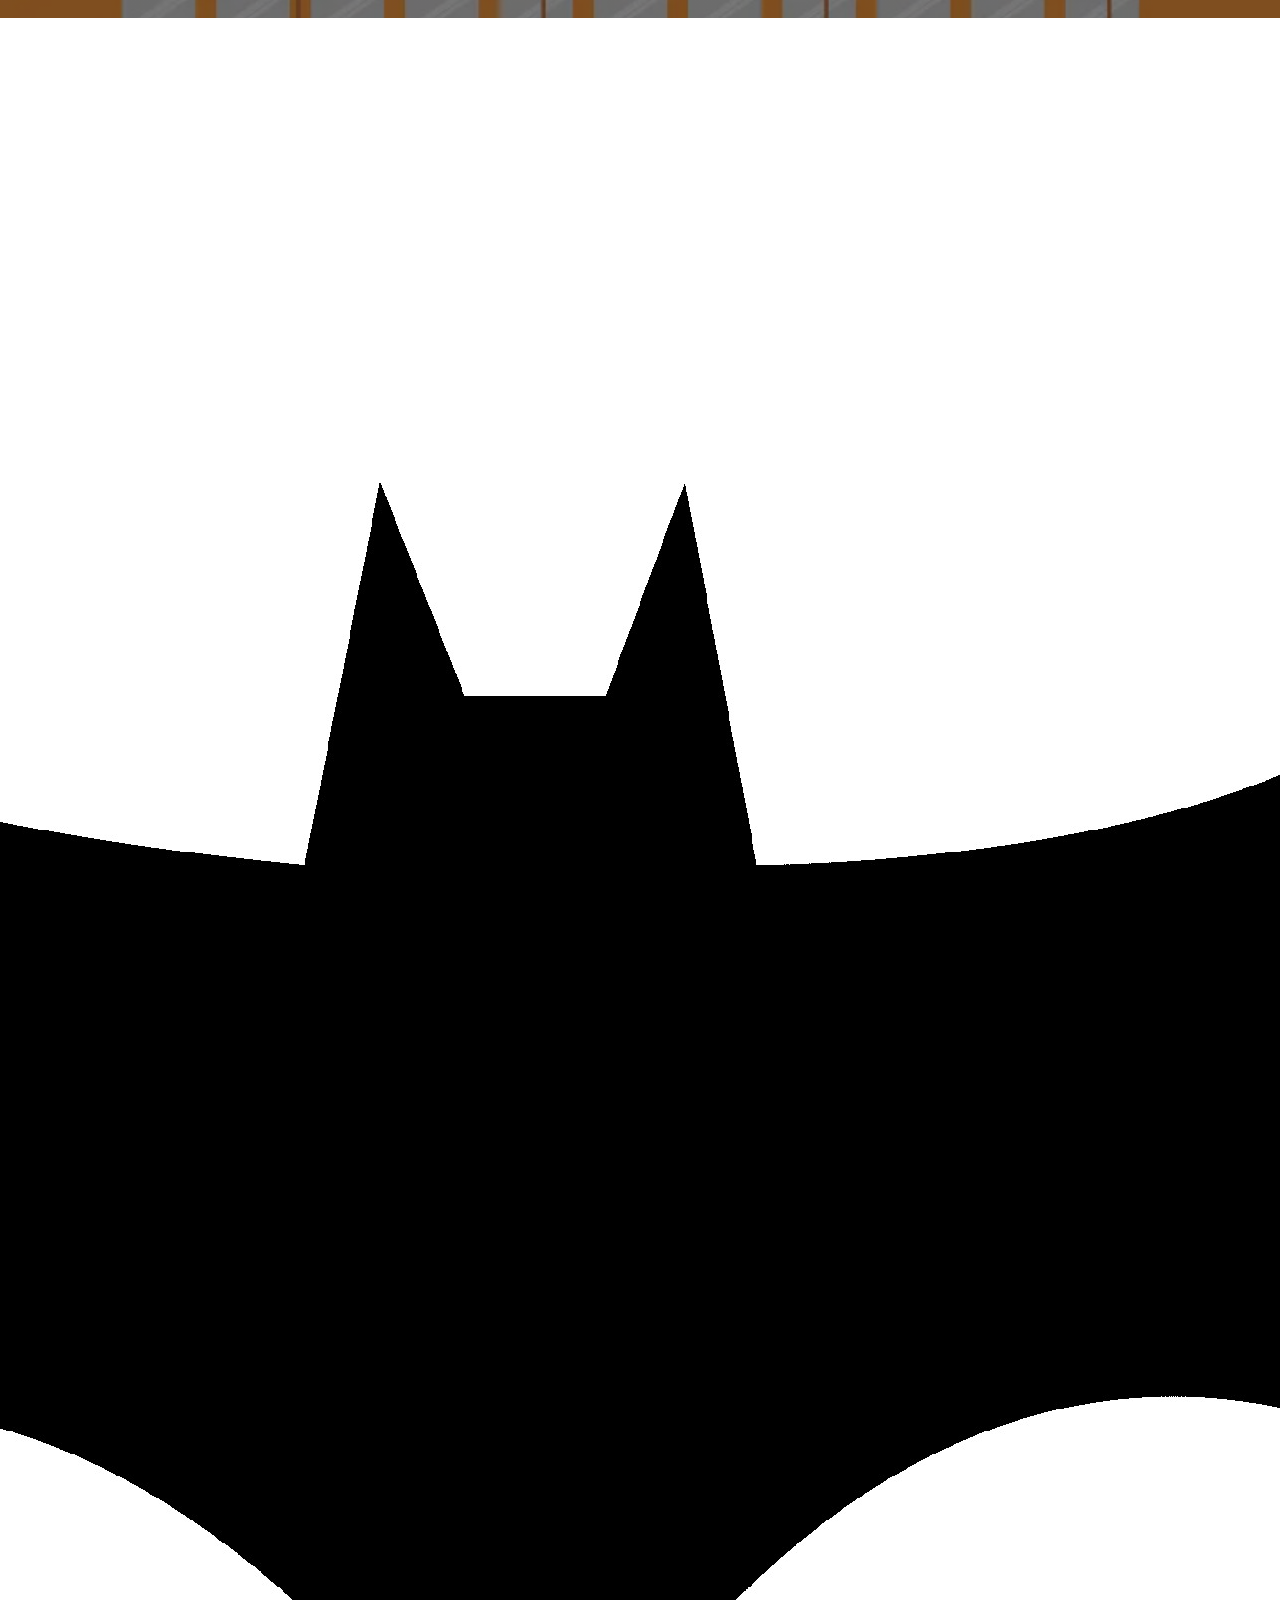
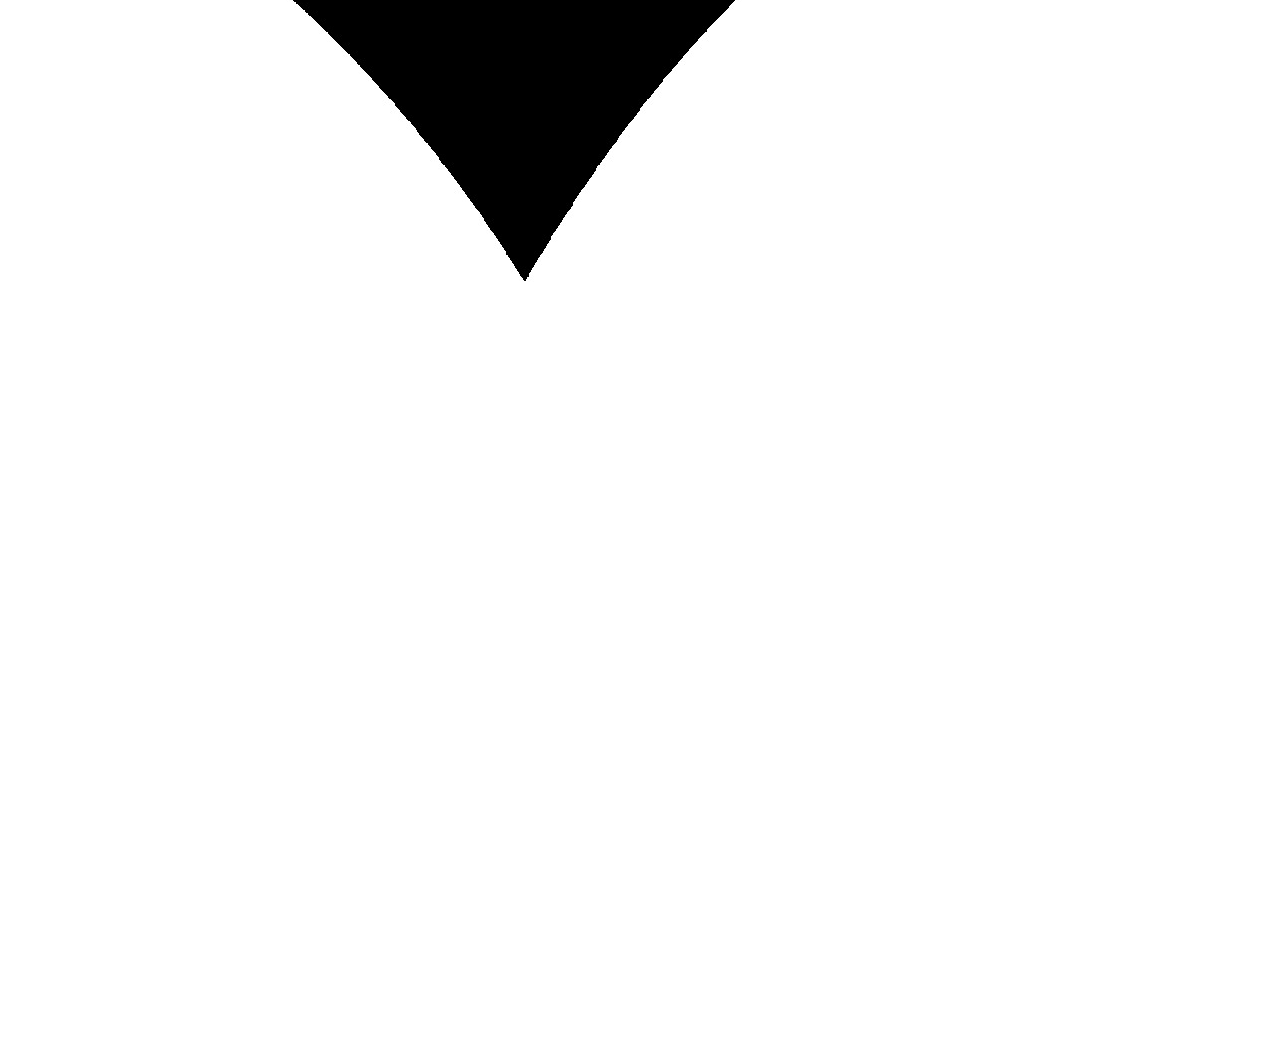
<file: index1.html>
<!DOCTYPE html>
<html>
<head>
  <meta charset="UTF-8">
  <title>Login Form</title>
  <link rel="stylesheet" href="styles.css"> <!-- Link to the CSS file -->
</head>
<body>

<!-- Button to open the modal login form -->
<button onclick="document.getElementById('id01').style.display='block'">Login</button>

<!-- The Modal for Login -->
<div id="id01" class="modal">
  <span onclick="document.getElementById('id01').style.display='none'" class="close" title="Close Modal">&times;</span>

  <!-- Modal Content -->
  <form class="modal-content animate" action="/action_page.php">
    <div class="imgcontainer">
      <img src="Batman-Logo.jpg" alt="Avatar" class="avatar">
    </div>

    <div class="container">
      <label for="uname"><b>Username</b></label>
      <input type="text" placeholder="Enter Username" name="uname" required>

      <label for="psw"><b>Password</b></label>
      <input type="password" placeholder="Enter Password" name="psw" required>

      <button type="submit">Login</button>
    </div>

    <div class="container bg-light">
      <div class="text-links">
        <span><a href="#" onclick="document.getElementById('id02').style.display='block'; document.getElementById('id01').style.display='none'">Forgot password?</a></span><br>
        <span>Don't you have an account? <a href="#" onclick="document.getElementById('id02').style.display='block'; document.getElementById('id01').style.display='none'">Sign up</a></span>
      </div>
    </div>
  </form>
</div>

<!-- The Modal for Sign Up -->
<div id="id02" class="modal">
  <span onclick="document.getElementById('id02').style.display='none'" class="close" title="Close Modal">&times;</span>
  <form class="modal-content" action="/action_page.php">
    <div class="container">
      <h1>Sign Up</h1>
      <hr>

      <label for="email"><b>Email</b></label>
      <input type="text" placeholder="Enter Email" name="email" required>

      <label for="psw"><b>Password</b></label>
      <input type="password" placeholder="Enter Password" name="psw" required>

      <label for="psw-repeat"><b>Repeat Password</b></label>
      <input type="password" placeholder="Repeat Password" name="psw-repeat" required>

      <div class="container bg-light">
        <div class="text-links">
          <span><a href="#" onclick="document.getElementById('id01').style.display='block'; document.getElementById('id02').style.display='none'">Forgot password?</a></span><br>
          <span>Already have an account? <a href="#" onclick="document.getElementById('id01').style.display='block'; document.getElementById('id02').style.display='none'">Login</a></span>
        </div>
        <div class="clearfix">
          <button type="submit" class="signup">Sign Up</button>
        </div>
      </div>
    </div>
  </form>
</div>

</body>
</html>
</file>
<file: styles.css>
* {
    margin: 0;
    padding: 0;
    box-sizing: border-box;
}

:root {
    --primary-color: #1877f2;
    --primary-hover: #166fe5;
    --text-color: #050505;
    --background-color: rgba(255, 255, 255, 0.95);
    --border-color: #dddfe2;
}

body {
    font-family: 'Segoe UI', Tahoma, Geneva, Verdana, sans-serif;
    min-height: 100vh;
    display: flex;
    justify-content: center;
    align-items: center;
    background-image: linear-gradient(rgba(0, 0, 0, 0.5), rgba(0, 0, 0, 0.5)), url('themepic.jpg');
    background-size: cover;
    background-position: center;
    background-repeat: no-repeat;
    background-attachment: fixed;
}

.container {
    background-color: var(--background-color);
    backdrop-filter: blur(10px);
    border-radius: 12px;
    box-shadow: 0 8px 32px rgba(0, 0, 0, 0.1);
    width: 100%;
    max-width: 400px;
    padding: 40px;
    margin: 20px;
    transition: transform 0.3s ease;
}

.container:hover {
    transform: translateY(-5px);
}

h2 {
    color: var(--primary-color);
    margin-bottom: 25px;
    text-align: center;
    font-size: 28px;
}

.form-group {
    margin-bottom: 15px;
    position: relative;
}

input {
    width: 100%;
    padding: 12px 16px;
    margin: 8px 0;
    border: 2px solid var(--border-color);
    border-radius: 8px;
    font-size: 16px;
    transition: all 0.3s ease;
}

input:focus {
    border-color: var(--primary-color);
    outline: none;
    box-shadow: 0 0 0 3px rgba(24, 119, 242, 0.2);
}

button {
    width: 100%;
    padding: 12px;
    background-color: var(--primary-color);
    color: white;
    border: none;
    border-radius: 8px;
    font-size: 18px;
    font-weight: bold;
    cursor: pointer;
    transition: all 0.3s ease;
    margin: 10px 0;
}

button:hover {
    background-color: var(--primary-hover);
    transform: translateY(-2px);
}

button:active {
    transform: translateY(0);
}

a {
    color: var(--primary-color);
    text-decoration: none;
    transition: color 0.3s ease;
}

a:hover {
    color: var(--primary-hover);
    text-decoration: underline;
}

p {
    text-align: center;
    margin: 15px 0;
    color: #65676b;
}

#profile {
    text-align: center;
}

#profilePicture {
    width: 120px;
    height: 120px;
    border-radius: 50%;
    object-fit: cover;
    margin: 20px auto;
    display: block;
    border: 3px solid var(--primary-color);
    transition: transform 0.3s ease;
}

#profilePicture:hover {
    transform: scale(1.05);
}

#logoutButton {
    background-color: #e4e6eb;
    color: var(--text-color);
}

#logoutButton:hover {
    background-color: #d8dadf;
}

.hidden {
    display: none;
}

.form-section {
    display: none;
    opacity: 0;
    transform: translateY(20px);
    transition: opacity 0.3s ease, transform 0.3s ease;
}

.form-section.active {
    display: block;
    opacity: 1;
    transform: translateY(0);
}

.loading {
    position: relative;
    pointer-events: none;
}

.loading::after {
    content: '';
    position: absolute;
    top: 0;
    left: 0;
    width: 100%;
    height: 100%;
    background-color: rgba(255, 255, 255, 0.8);
    display: flex;
    justify-content: center;
    align-items: center;
    border-radius: 8px;
}
</file>
